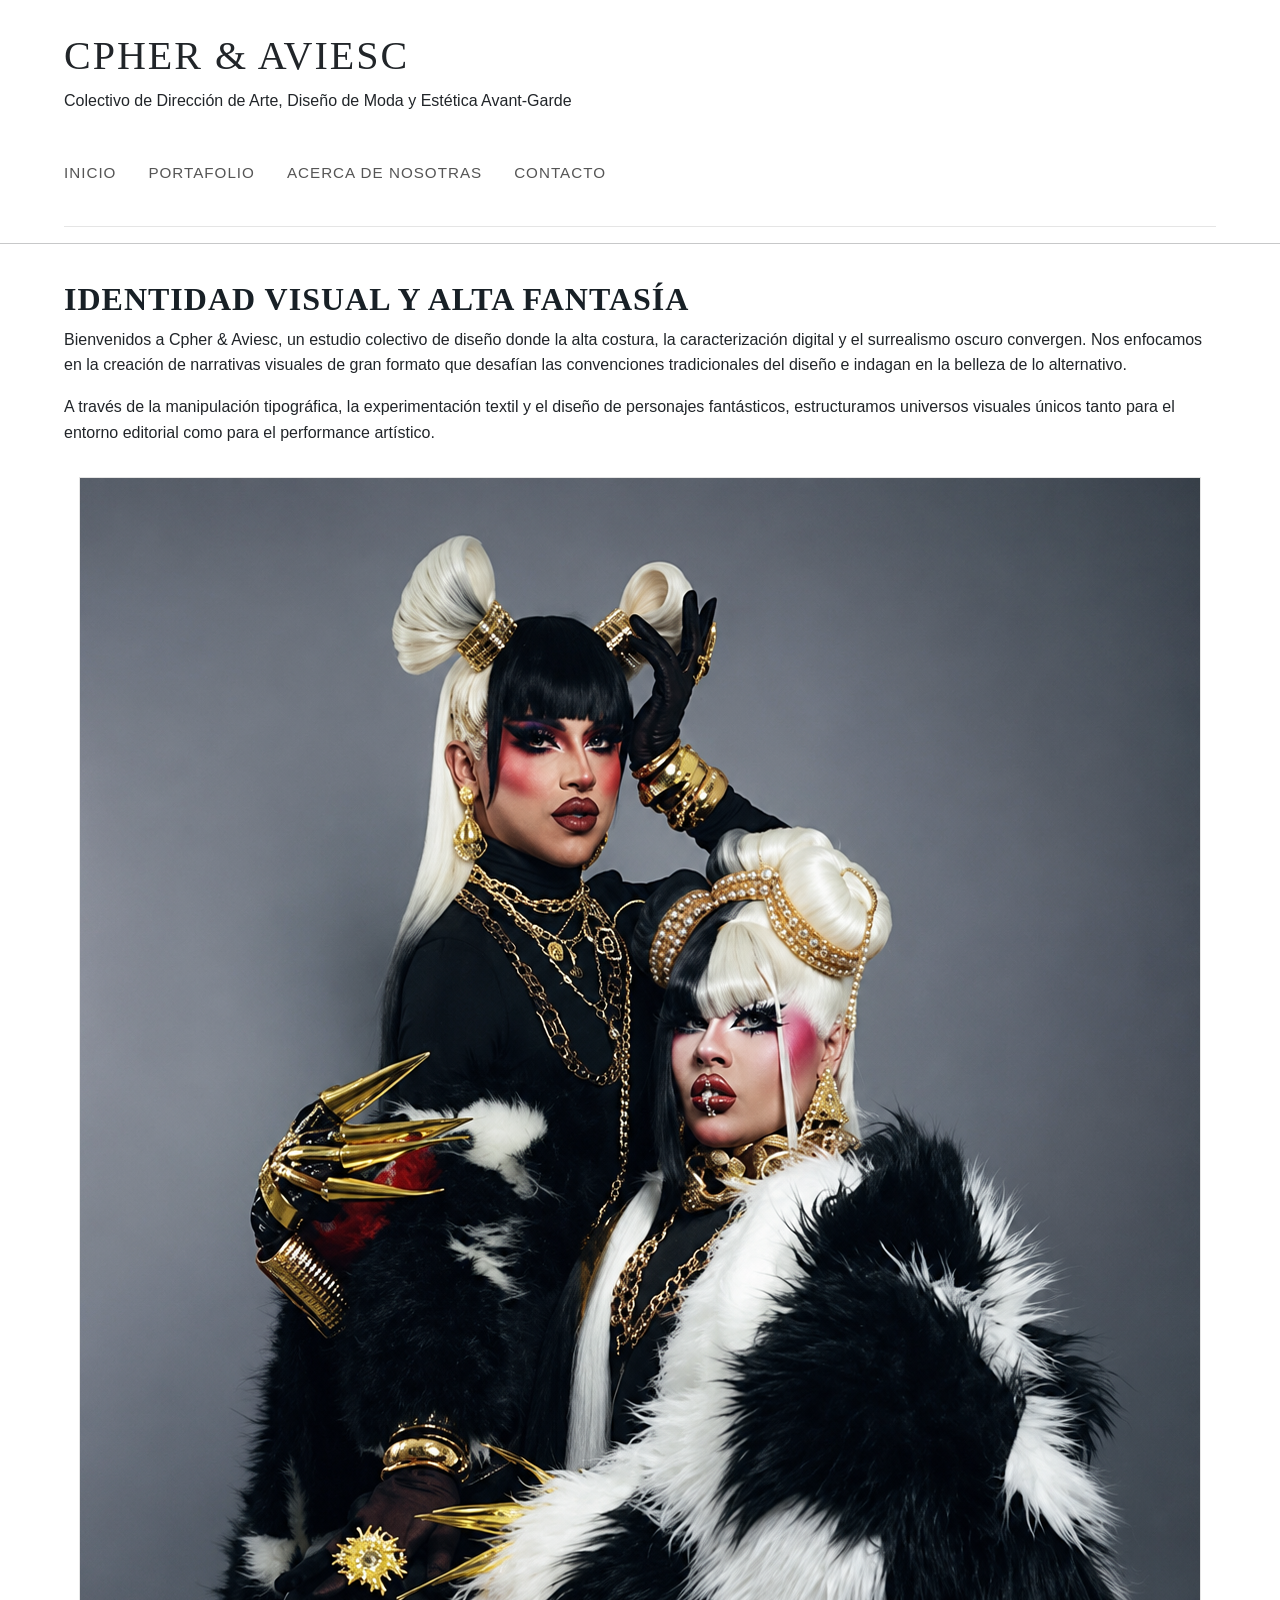
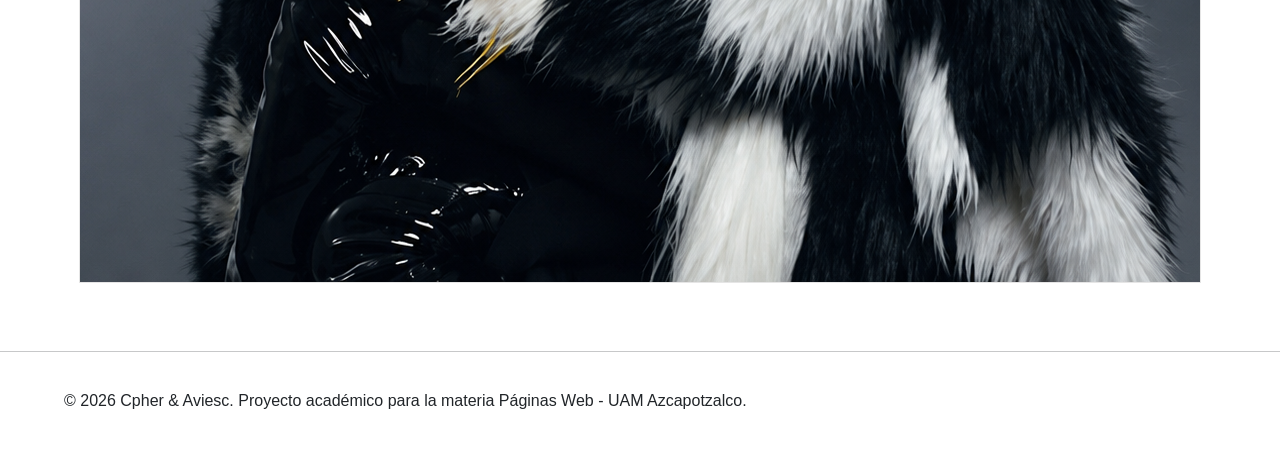
<file: index.html>
<!DOCTYPE html>
<html lang="es">
	
<head>
	<link rel="icon" type="image/x-icon" href="ima/favicon.jpg">
    <meta charset="UTF-8">
    <meta name="viewport" content="width=device-width, initial-scale=1.0">
    <title>Colectivo Cpher &amp; Aviesc - Inicio</title>
    <link rel="icon" type="image/png" href="imagenes/tu_favicon.png">
</head>
	
<body>
	
	<link rel="stylesheet" href="css/hojadeestilos.css">
<link href="https://cdn.jsdelivr.net/npm/bootstrap@5.3.3/dist/css/bootstrap.min.css" rel="stylesheet">

    <header id="main-header">
        <h1>Cpher &amp; Aviesc</h1>
        <p>Colectivo de Dirección de Arte, Diseño de Moda y Estética Avant-Garde</p>
        
        <nav>
            <ul>
                <li><a href="index.html">Inicio</a></li>
                <li><a href="portafolio.html">Portafolio</a></li>
                <li><a href="acercademi.html">Acerca de Nosotras</a></li>
                <li><a href="contacto.html">Contacto</a></li>
            </ul>
        </nav>
    </header>

    <hr>

    <main>
        <h2>Identidad Visual y Alta Fantasía</h2>
        <p>Bienvenidos a Cpher &amp; Aviesc, un estudio colectivo de diseño donde la alta costura, la caracterización digital y el surrealismo oscuro convergen. Nos enfocamos en la creación de narrativas visuales de gran formato que desafían las convenciones tradicionales del diseño e indagan en la belleza de lo alternativo.</p>
        
        <p>A través de la manipulación tipográfica, la experimentación textil y el diseño de personajes fantásticos, estructuramos universos visuales únicos tanto para el entorno editorial como para el performance artístico.</p>
        
        <img src="ima/portada-imagen.png" alt="Composición Visual Colectivo Maison Cpher y Aviesc">
    </main>

    <hr>

    <footer>
        <p>&copy; 2026 Cpher &amp; Aviesc. Proyecto académico para la materia Páginas Web - UAM Azcapotzalco.</p>
    </footer>

</body>
</html>
</file>
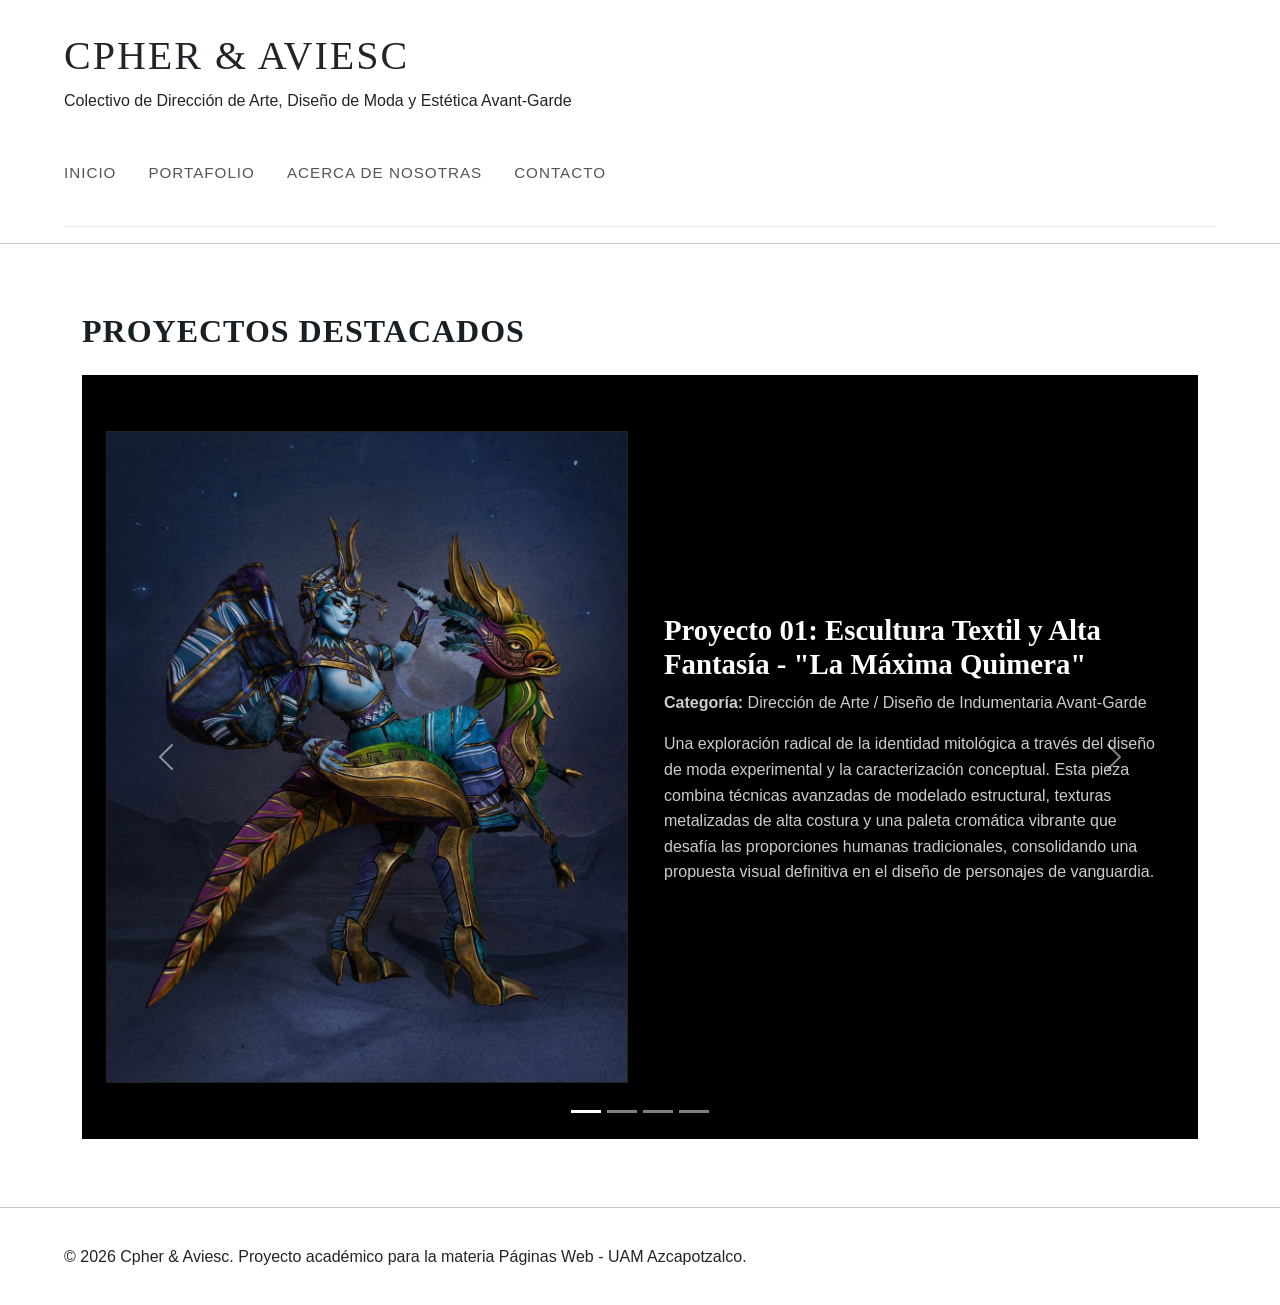
<file: portafolio.html>
<!DOCTYPE html>
<html lang="es">
<head>

<link rel="icon" type="image/x-icon" href="ima/favicon.jpg">
    <meta charset="UTF-8">
    <meta name="viewport" content="width=device-width, initial-scale=1.0">
    <title>Cpher &amp; Aviesc - Portafolio</title>
    <link rel="icon" type="image/png" href="imagenes/tu_favicon.png">
</head>
<body>

	<link rel="stylesheet" href="css/hojadeestilos.css"> 

<link href="https://cdn.jsdelivr.net/npm/bootstrap@5.3.3/dist/css/bootstrap.min.css" rel="stylesheet">
    <header id="main-header">
        <h1>Cpher &amp; Aviesc</h1>
        <p>Colectivo de Dirección de Arte, Diseño de Moda y Estética Avant-Garde</p>
        
        <nav>
            <ul>
                <li><a href="index.html">Inicio</a></li>
                <li><a href="portafolio.html">Portafolio</a></li>
                <li><a href="acercademi.html">Acerca de Nosotras</a></li>
                <li><a href="contacto.html">Contacto</a></li>
            </ul>
        </nav>
    </header>

    <hr>

  <main class="container my-5"> 
  <h2 class="mb-4">Proyectos Destacados</h2>

  <div id="carruselPortfolio" class="carousel slide" data-bs-ride="carousel">
    
    <div class="carousel-indicators">
      <button type="button" data-bs-target="#carruselPortfolio" data-bs-slide-to="0" class="active" aria-current="true" aria-label="Slide 1"></button>
      <button type="button" data-bs-target="#carruselPortfolio" data-bs-slide-to="1" aria-label="Slide 2"></button>
      <button type="button" data-bs-target="#carruselPortfolio" data-bs-slide-to="2" aria-label="Slide 3"></button>
      <button type="button" data-bs-target="#carruselPortfolio" data-bs-slide-to="3" aria-label="Slide 4"></button>
    </div>

    <div class="carousel-inner">

      <article class="carousel-item active">
        <div class="row align-items-center bg-black text-light p-4 rounded">
          <div class="col-md-6">
            <img src="ima/cpher-futurista.jpg" class="d-block w-100 img-fluid portfolio-img" alt="Caracterización Futurista por Cpher">
          </div>
          <div class="col-md-6 p-4 text-start">
            <h3 class="serif-title">Proyecto 01: Escultura Textil y Alta Fantasía - "La Máxima Quimera"</h3>
      <p class="sans-text"><strong>Categoría:</strong> Dirección de Arte / Diseño de Indumentaria Avant-Garde</p>
      <p class="sans-text">Una exploración radical de la identidad mitológica a través del diseño de moda experimental y la caracterización conceptual. Esta pieza combina técnicas avanzadas de modelado estructural, texturas metalizadas de alta costura y una paleta cromática vibrante que desafía las proporciones humanas tradicionales, consolidando una propuesta visual definitiva en el diseño de personajes de vanguardia.</p>
          </div>
        </div>
      </article>

      <article class="carousel-item">
        <div class="row align-items-center bg-black text-light p-4 rounded">
          <div class="col-md-6">
            <img src="ima/aviesc-avant-garde.jpg" class="d-block w-100 img-fluid portfolio-img" alt="Diseño de Modas Avant-Garde por Aviesc">
          </div>
          <div class="col-md-6 p-4 text-start">
         <h3 class="serif-title">Proyecto 02: Indumentaria Volumétrica y Estética Sacra – "Ángel Caído"</h3>
      <p class="sans-text"><strong>Categoría:</strong> Dirección de Arte / Diseño de Moda Avant-Garde</p>
      <p class="sans-text">Una propuesta maximalista que explora la tridimensionalidad y el dramatismo textil en el diseño escénico. Esta pieza editorial juega con la repetición de estructuras orgánicas, plumajes volumétricos y texturas fluidas de alta costura que reinterpretan siluetas celestiales bajo un lente oscuro y sofisticado, rompiendo los límites de la moda convencional para generar un alto impacto visual.</p>
          </div>
        </div>
      </article>

      <article class="carousel-item">
        <div class="row align-items-center bg-black text-light p-4 rounded">
          <div class="col-md-6">
            <img src="ima/foto-colectiva.jpg" class="d-block w-100 img-fluid portfolio-img" alt="Sesión Fotográfica Colectiva">
          </div>
          <div class="col-md-6 p-4 text-start">
           <h3 class="serif-title">Proyecto 03: Editorial Colectiva y Estética Pop-Surrealista – "Fantasía Saturada"</h3>
      <p class="sans-text"><strong>Categoría:</strong> Dirección de Arte / Caracterización y Diseño de Personajes</p>
      <p class="sans-text">Una colaboración visual de alto impacto que deconstruye la iconografía de la cultura pop global a través de un lente de alta costura y maximalismo cromático. El proyecto entrelaza volumetrías orgánicas en tonos pastel, texturas textiles etéreas y accesorios escultóricos sobredimensionados, consolidando una pieza de diseño conceptual donde el drama del maquillaje de vanguardia y la sofisticación editorial coexisten de manera radical.</p>
          </div>
        </div>
      </article>

      <article class="carousel-item">
        <div class="row align-items-center bg-black text-light p-4 rounded">
          <div class="col-md-6">
            <img src="ima/gotico.jpg" class="d-block w-100 img-fluid portfolio-img" alt="Diseño de Personajes Góticos">
          </div>
          <div class="col-md-6 p-4 text-start">
            <h3 class="serif-title">Proyecto 04: Fotografía Editorial e Indumentaria Barroca – "Sangre y Opulencia"</h3>
      <p class="sans-text"><strong>Categoría:</strong> Dirección de Arte / Diseño de Vestuario Escénico</p>
      <p class="sans-text">Un estudio profundo de composición dramática y misticismo gótico ambientado en una atmósfera de época. Esta pieza textil destaca por la manipulación de volúmenes densos, aplicaciones orgánicas en texturas carmesí y elementos de caracterización escultórica en la cabeza, logrando una narrativa visual cinematográfica que fusiona la decadencia clásica con la sofisticación vanguardista de la alta costura.</p>
          </div>
        </div>
      </article>

    </div>

    <button class="carousel-control-prev" type="button" data-bs-target="#carruselPortfolio" data-bs-slide="prev">
      <span class="carousel-control-prev-icon" aria-hidden="true"></span>
      <span class="visually-hidden">Anterior</span>
    </button>
    <button class="carousel-control-next" type="button" data-bs-target="#carruselPortfolio" data-bs-slide="next">
      <span class="carousel-control-next-icon" aria-hidden="true"></span>
      <span class="visually-hidden">Siguiente</span>
    </button>
  </div>
</main>


    <hr>

    <footer>
       <p>&copy; 2026 Cpher &amp; Aviesc. Proyecto académico para la materia Páginas Web - UAM Azcapotzalco.</p>
    </footer>

<script src="https://cdn.jsdelivr.net/npm/bootstrap@5.3.3/dist/js/bootstrap.bundle.min.js"></script>
</body>
</html>
</file>
<file: css/hojadeestilos.css>
@charset "utf-8";
/* CSS Document */


body {
    background-color: #F9F9F9;
    color: #0A0A0B;            
    font-family: 'Inter', sans-serif;
    font-size: 16px;
    line-height: 1.6;
    margin: 0;
    padding: 0;
    transition: background-color 0.5s ease, color 0.5s ease;
    
    text-align: center; 
}


#main-header {
    border-bottom: 1px solid #E5E5E5;
    padding: 2rem 0;
    display: flex;
    flex-direction: column;
    align-items: flex-start; 
    max-width: 1200px;      
    margin: 0 auto;
    width: 90%;
}



img {
    display: block;
    margin: 2rem auto; 
    max-width: 100%;
    height: auto;
    border: 1px solid #E5E5E5; 
}

#main-header ul {
    list-style: none; 
    padding: 0;
    margin: 1.5rem 0 0 0;
    display: flex;
    justify-content: flex-start; 
    gap: 2rem;                   
}

#main-header ul li a {
    font-family: 'Inter', sans-serif;
    font-size: 0.95rem;
    text-decoration: none;
    color: #555555;
    padding: 0.5rem 0;
    display: inline-block;
    transition: color 0.3s ease; 
}

#main-header ul li {
    position: relative;
}


#main-header ul li a::after {
    content: '';
    position: absolute;
    width: 100%;
    transform: scaleX(0);
    height: 1px;
    bottom: 0;
    left: 0;
    background-color: #000000;
    transform-origin: bottom left;
    transition: transform 0.25s ease-out; 
}


#main-header ul li a:hover {
    color: #000000;
    border-bottom: 1px solid #000000;
}

h1, h2 {
    font-family: 'Cinzel', 'Playfair Display', serif;
    letter-spacing: 2px;
    text-transform: uppercase;
    color: #111111; 
}

h1 {
    font-size: 2.8rem;
    margin-bottom: 0.5rem;
}

header, main, footer, section.portfolio-container {
  max-width: 1200px;
  width: 90%;
  margin: 0 auto;
  padding: 20px 0;}
	
	
#carruselPortfolio {
  max-width: 1200px;
  width: 100%;
  margin: 0 auto;
}

.portfolio-img {
  height: 450px;
  object-fit: cover;
  border: 1px solid #222;
}

.serif-title {
  font-family: "Times New Roman", Georgia, serif !important;
  font-size: 1.8rem;
  font-weight: bold;
  color: #ffffff;
}

.sans-text {
  font-family: Helvetica, Arial, sans-serif !important;
  font-size: 1rem;
  line-height: 1.6;
  color: #cccccc;
}

.carousel-control-prev, .carousel-control-next {
  width: 5%;
}

main h2 {
  font-family: "Times New Roman", Georgia, serif;
  color: #182026; 
  font-weight: bold;
  text-transform: uppercase;
  letter-spacing: 1px;
}

nav ul {
  display: flex;
  gap: 30px;
  list-style: none;
  padding: 0;
  margin: 20px 0 0 0;
}

nav ul li a {
  font-family: Helvetica, Arial, sans-serif;
  font-size: 1rem;
  color: #c5a880; 
  text-decoration: none;
  text-transform: uppercase;
  letter-spacing: 1px;
  padding-bottom: 4px;
  border-bottom: 2px solid transparent; 
  transition: color 0.3s ease, border-color 0.3s ease; 
}

nav ul li a:hover {
  color: #ffffff; 
  border-color: #c5a880; 
}

    

p {
  font-family: Helvetica, Arial, sans-serif;
  font-size: 1rem;
  line-height: 1.6;
}

#carruselPortfolio {
  max-width: 1200px;
  width: 100%;
  margin: 0 auto;
}


.serif-title {
  font-family: "Times New Roman", Georgia, serif !important;
  font-size: 1.8rem;
  font-weight: bold;
  color: #ffffff;
}


nav ul li a:hover {
  color: #ffffff;
  border-color: #c5a880;
}
</file>
